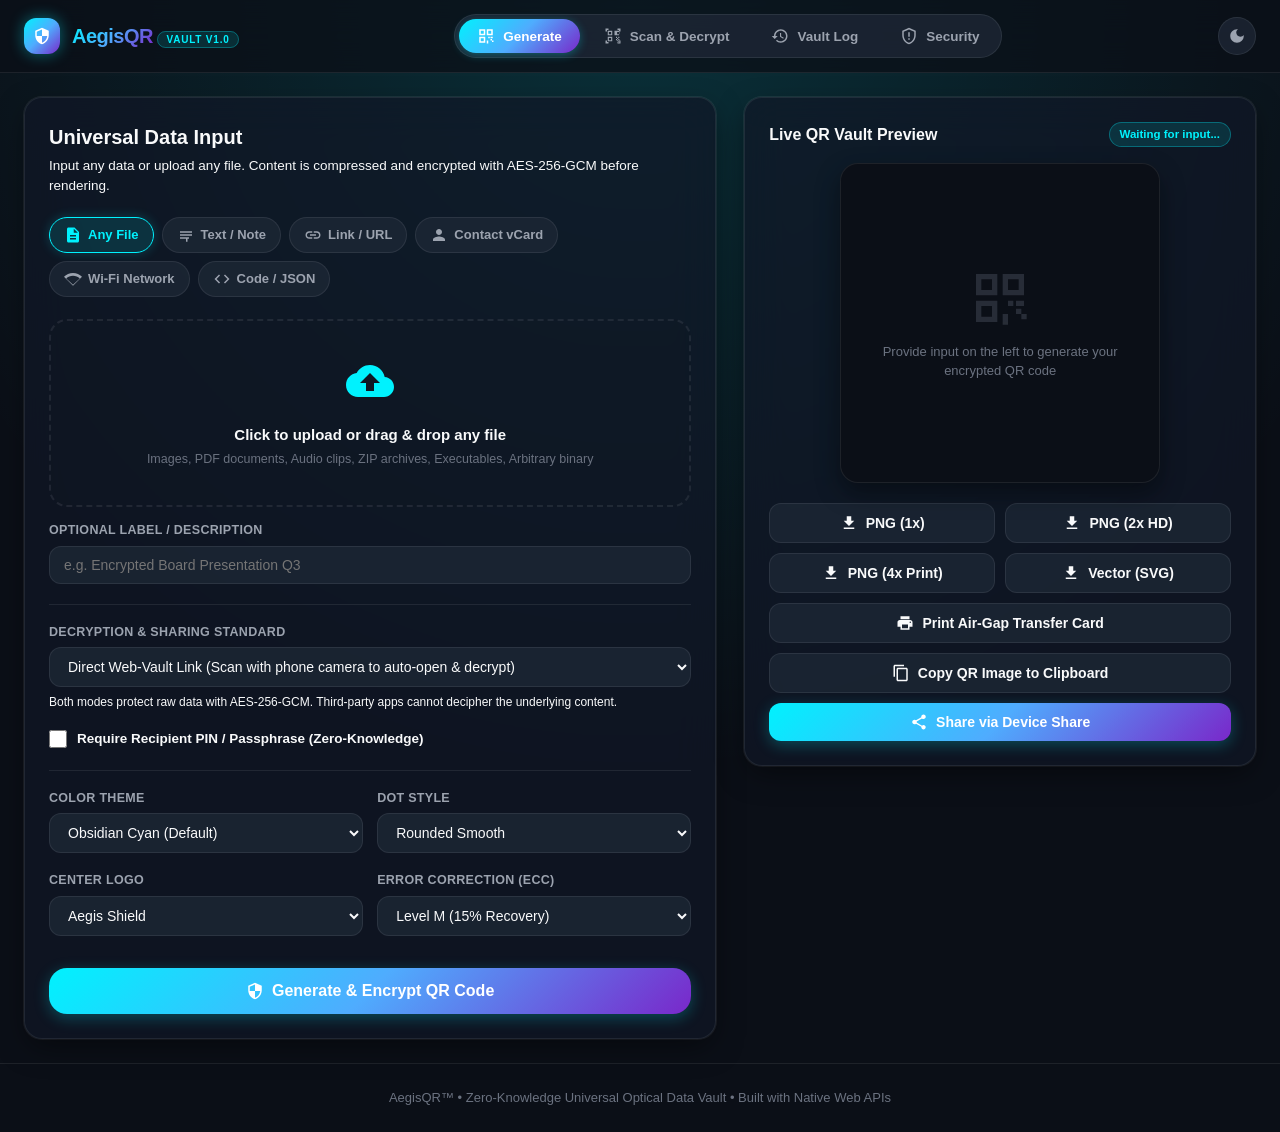
<file: index.html>
<!DOCTYPE html>
<html lang="en" data-theme="dark">
<head>
    <meta charset="UTF-8">
    <meta name="viewport" content="width=device-width, initial-scale=1.0">
    <title>AegisQR — Universal Encrypted QR Vault & Transfer Engine</title>
    <meta name="description" content="Encode, encrypt, transfer, scan, decrypt, and download any data or file via proprietary AES-256-GCM encrypted QR codes.">

    <!-- CSS Design System -->
    <link rel="stylesheet" href="css/main.css">
    <link rel="stylesheet" href="css/components.css">
    <link rel="stylesheet" href="css/responsive.css">

    <!-- Vendor Libraries (Self-Contained Offline) -->
    <script src="vendor/pako.min.js"></script>
    <script src="vendor/easy.qrcode.min.js"></script>
    <script src="vendor/jsqr.min.js"></script>
</head>
<body>

    <!-- Header Navigation -->
    <header class="app-header">
        <div class="header-container">
            <a href="#" class="brand-wrap">
                <div class="brand-icon">
                    <svg class="icon" viewBox="0 0 24 24"><path fill="currentColor" d="M12 1L3 5v6c0 5.55 3.84 10.74 9 12 5.16-1.26 9-6.45 9-12V5l-9-4zm0 10.99h7c-.53 4.12-3.28 7.79-7 8.94V12H5V6.3l7-3.11v8.8z"/></svg>
                </div>
                <div>
                    <span class="brand-title">AegisQR</span>
                    <span class="brand-badge">Vault v1.0</span>
                </div>
            </a>

            <!-- Navigation Tabs -->
            <nav class="nav-tabs" role="tablist">
                <button class="nav-tab-btn active" data-tab="generate" role="tab">
                    <svg class="icon" viewBox="0 0 24 24"><path fill="currentColor" d="M3 3h8v8H3V3zm2 2v4h4V5H5zm8-2h8v8h-8V3zm2 2v4h4V5h-4zM3 13h8v8H3v-8zm2 2v4h4v-4H5zm13-2h3v2h-3v-2zm-5 5h2v2h-2v-2zm2-5h2v2h-2v-2zm3 3h2v2h-2v-2zm2 2h2v2h-2v-2zm-7 2h2v2h-2v-2z"/></svg>
                    <span>Generate</span>
                </button>
                <button class="nav-tab-btn" data-tab="scan" role="tab">
                    <svg class="icon" viewBox="0 0 24 24"><path fill="currentColor" d="M9.5 6.5v3h-3v-3h3M11 5H5v6h6V5zm-1.5 9.5v3h-3v-3h3M11 13H5v6h6v-6zm9.5-6.5v3h-3v-3h3M20 5h-6v6h6V5zm-4 8h1.5v1.5H16V13zm1.5 1.5H19V16h-1.5v-1.5zM16 16h1.5v1.5H16V16zm1.5 1.5H19V19h-1.5v-1.5zM19 13h1.5v1.5H19V13zm0 3h1.5v1.5H19V16zm0 3h1.5v1.5H19V19zM2 2h4v2H4v2H2V2zm20 0v4h-2V4h-2V2h4zM2 22h4v-2H4v-2H2v4zm20 0v-4h-2v2h-2v2h4z"/></svg>
                    <span>Scan & Decrypt</span>
                </button>
                <button class="nav-tab-btn" data-tab="history" role="tab">
                    <svg class="icon" viewBox="0 0 24 24"><path fill="currentColor" d="M13 3c-4.97 0-9 4.03-9 9H1l3.89 3.89.07.14L9 12H6c0-3.87 3.13-7 7-7s7 3.13 7 7-3.13 7-7 7c-1.93 0-3.68-.79-4.94-2.06l-1.42 1.42C8.27 19.99 10.51 21 13 21c4.97 0 9-4.03 9-9s-4.03-9-9-9zm-1 5v5l4.28 2.54.72-1.21-3.5-2.08V8H12z"/></svg>
                    <span>Vault Log</span>
                </button>
                <button class="nav-tab-btn" data-tab="docs" role="tab">
                    <svg class="icon" viewBox="0 0 24 24"><path fill="currentColor" d="M12 1L3 5v6c0 5.55 3.84 10.74 9 12 5.16-1.26 9-6.45 9-12V5l-9-4zm0 2.18l7 3.12v4.7c0 4.67-3.13 8.96-7 10.02-3.87-1.06-7-5.35-7-10.02V6.3l7-3.12zM11 7h2v6h-2V7zm0 8h2v2h-2v-2z"/></svg>
                    <span>Security</span>
                </button>
            </nav>

            <!-- Actions / Theme Switcher -->
            <div class="header-actions">
                <button class="btn-icon-circle" id="btnThemeToggle" title="Toggle Theme" aria-label="Toggle Theme">
                    <svg class="icon" viewBox="0 0 24 24"><path fill="currentColor" d="M12 3c-4.97 0-9 4.03-9 9s4.03 9 9 9 9-4.03 9-9c0-.46-.04-.92-.1-1.36-.98 1.37-2.58 2.26-4.4 2.26-3.03 0-5.5-2.47-5.5-5.5 0-1.82.89-3.42 2.26-4.4-.44-.06-.9-.1-1.36-.1z"/></svg>
                </button>
            </div>
        </div>
    </header>

    <!-- Main Workspace -->
    <main class="app-main">

        <!-- ==========================================
             TAB 1: GENERATE & ENCRYPT
             ========================================== -->
        <section class="tab-panel active" id="tab-generate">
            <div class="studio-layout">

                <!-- Left Column: Input Configuration -->
                <div class="studio-config-card glass-panel">
                    <h2 style="font-size: 20px; font-weight: 800; margin-bottom: 4px;">Universal Data Input</h2>
                    <p class="text-muted" style="font-size: 13.5px; margin-bottom: 20px;">
                        Input any data or upload any file. Content is compressed and encrypted with AES-256-GCM before rendering.
                    </p>

                    <!-- Data Type Selector Pills -->
                    <div class="type-pills-row">
                        <button class="type-pill active" data-type="file">
                            <svg class="icon" viewBox="0 0 24 24"><path fill="currentColor" d="M14 2H6c-1.1 0-2 .9-2 2v16c0 1.1.9 2 2 2h12c1.1 0 2-.9 2-2V8l-6-6zm2 16H8v-2h8v2zm0-4H8v-2h8v2zm-3-5V3.5L18.5 9H13z"/></svg>
                            <span>Any File</span>
                        </button>
                        <button class="type-pill" data-type="text">
                            <svg class="icon" viewBox="0 0 24 24"><path fill="currentColor" d="M14 17H4v-2h10v2zm6-8H4V7h16v2zm0 4H4v-2h16v2zm-4 4h-2v4h-2v-4h-2v-2h6v2z"/></svg>
                            <span>Text / Note</span>
                        </button>
                        <button class="type-pill" data-type="url">
                            <svg class="icon" viewBox="0 0 24 24"><path fill="currentColor" d="M3.9 12c0-1.71 1.39-3.1 3.1-3.1h4V7H7c-2.76 0-5 2.24-5 5s2.24 5 5 5h4v-1.9H7c-1.71 0-3.1-1.39-3.1-3.1zM8 13h8v-2H8v2zm9-6h-4v1.9h4c1.71 0 3.1 1.39 3.1 3.1s-1.39 3.1-3.1 3.1h-4V17h4c2.76 0 5-2.24 5-5s-2.24-5-5-5z"/></svg>
                            <span>Link / URL</span>
                        </button>
                        <button class="type-pill" data-type="vcard">
                            <svg class="icon" viewBox="0 0 24 24"><path fill="currentColor" d="M12 12c2.21 0 4-1.79 4-4s-1.79-4-4-4-4 1.79-4 4 1.79 4 4 4zm0 2c-2.67 0-8 1.34-8 4v2h16v-2c0-2.66-5.33-4-8-4z"/></svg>
                            <span>Contact vCard</span>
                        </button>
                        <button class="type-pill" data-type="wifi">
                            <svg class="icon" viewBox="0 0 24 24"><path fill="currentColor" d="M12 4C7.31 4 3.07 5.9 0 8.98L12 21 24 8.98C20.93 5.9 16.69 4 12 4zm0 3.5c3.5 0 6.69 1.4 9 3.68L12 19.78 3 11.18c2.31-2.28 5.5-3.68 9-3.68z"/></svg>
                            <span>Wi-Fi Network</span>
                        </button>
                        <button class="type-pill" data-type="code">
                            <svg class="icon" viewBox="0 0 24 24"><path fill="currentColor" d="M9.4 16.6L4.8 12l4.6-4.6L8 6l-6 6 6 6 1.4-1.4zm5.2 0l4.6-4.6-4.6-4.6L16 6l6 6-6 6-1.4-1.4z"/></svg>
                            <span>Code / JSON</span>
                        </button>
                    </div>

                    <!-- Dynamic Input Fields Container -->
                    <div id="dataInputFields">

                        <!-- TYPE 1: ANY FILE -->
                        <div class="input-type-group active" id="group-file">
                            <div class="dropzone" id="genFileDropZone" onclick="document.getElementById('genericFileInput').click()">
                                <input type="file" id="genericFileInput" style="display: none;">
                                <svg class="dropzone-icon" viewBox="0 0 24 24"><path fill="currentColor" d="M19.35 10.04C18.67 6.59 15.64 4 12 4 9.11 4 6.6 5.64 5.35 8.04 2.34 8.36 0 10.91 0 14c0 3.31 2.69 6 6 6h13c2.76 0 5-2.24 5-5 0-2.64-2.05-4.78-4.65-4.96zM14 13v4h-4v-4H7l5-5 5 5h-3z"/></svg>
                                <div class="dropzone-title">Click to upload or drag & drop any file</div>
                                <div class="dropzone-sub">Images, PDF documents, Audio clips, ZIP archives, Executables, Arbitrary binary</div>
                            </div>
                            <div class="selected-file-chip" id="selectedFileInfo">
                                <span id="selectedFileName" style="font-weight: 700;">No file selected</span>
                                <span class="badge badge-accent" id="selectedFileSize">0 KB</span>
                            </div>
                        </div>

                        <!-- TYPE 2: TEXT / NOTE -->
                        <div class="input-type-group" id="group-text">
                            <div class="form-group">
                                <label class="form-label">Secure Note / Text Message</label>
                                <textarea class="form-textarea" id="inputTextContent" placeholder="Type or paste private text, markdown, or secrets..."></textarea>
                            </div>
                        </div>

                        <!-- TYPE 3: URL -->
                        <div class="input-type-group" id="group-url">
                            <div class="form-group">
                                <label class="form-label">Destination Web Address</label>
                                <input type="url" class="form-input" id="inputUrlContent" placeholder="https://example.com/vault">
                            </div>
                        </div>

                        <!-- TYPE 4: VCARD CONTACT -->
                        <div class="input-type-group" id="group-vcard">
                            <div class="form-row">
                                <div class="form-group">
                                    <label class="form-label">Full Name</label>
                                    <input type="text" class="form-input" id="vcardName" placeholder="Dr. Jane Doe">
                                </div>
                                <div class="form-group">
                                    <label class="form-label">Phone Number</label>
                                    <input type="tel" class="form-input" id="vcardPhone" placeholder="+1 (555) 019-2834">
                                </div>
                            </div>
                            <div class="form-row">
                                <div class="form-group">
                                    <label class="form-label">Email Address</label>
                                    <input type="email" class="form-input" id="vcardEmail" placeholder="jane@enterprise.org">
                                </div>
                                <div class="form-group">
                                    <label class="form-label">Company / Organization</label>
                                    <input type="text" class="form-input" id="vcardOrg" placeholder="CipherTech Labs">
                                </div>
                            </div>
                        </div>

                        <!-- TYPE 5: WI-FI NETWORK -->
                        <div class="input-type-group" id="group-wifi">
                            <div class="form-row">
                                <div class="form-group">
                                    <label class="form-label">Network Name (SSID)</label>
                                    <input type="text" class="form-input" id="wifiSsid" placeholder="Office_Secure_5G">
                                </div>
                                <div class="form-group">
                                    <label class="form-label">Security Type</label>
                                    <select class="form-select" id="wifiSecurity">
                                        <option value="WPA">WPA / WPA2 / WPA3 (Personal)</option>
                                        <option value="WEP">WEP</option>
                                        <option value="nopass">Open (No Security)</option>
                                    </select>
                                </div>
                            </div>
                            <div class="form-group">
                                <label class="form-label">Network Password</label>
                                <input type="password" class="form-input" id="wifiPass" placeholder="Enter Wi-Fi password">
                            </div>
                        </div>

                        <!-- TYPE 6: CODE / JSON -->
                        <div class="input-type-group" id="group-code">
                            <div class="form-group">
                                <div style="display: flex; justify-content: space-between; align-items: center; margin-bottom: 6px;">
                                    <label class="form-label" style="margin-bottom: 0;">Code Snippet / Structured JSON</label>
                                    <select class="form-select" id="codeLangSelect" style="width: auto; padding: 4px 8px; font-size: 12px;">
                                        <option value="json">JSON</option>
                                        <option value="js">JavaScript</option>
                                        <option value="py">Python</option>
                                        <option value="html">HTML / XML</option>
                                        <option value="sql">SQL</option>
                                        <option value="txt">Plain Text</option>
                                    </select>
                                </div>
                                <textarea class="form-textarea" id="inputCodeContent" placeholder='{"status": "authorized", "token": "secret_123"}' style="font-family: monospace;"></textarea>
                            </div>
                        </div>

                    </div>

                    <!-- Optional Note / Description -->
                    <div class="form-group" style="margin-top: 14px;">
                        <label class="form-label">Optional Label / Description</label>
                        <input type="text" class="form-input" id="inputNote" placeholder="e.g. Encrypted Board Presentation Q3">
                    </div>

                    <!-- Security & Encryption Envelope Controls -->
                    <div class="security-accordion">
                        <div class="form-group">
                            <label class="form-label">Decryption & Sharing Standard</label>
                            <select class="form-select" id="qrFormatMode">
                                <option value="direct-url" selected>Direct Web-Vault Link (Scan with phone camera to auto-open & decrypt)</option>
                                <option value="raw-cipher">Air-Gapped Raw CipherQR (Only decryptable inside AegisQR in-app scanner)</option>
                            </select>
                            <p class="text-muted" style="font-size: 12px; margin-top: 6px;">
                                Both modes protect raw data with AES-256-GCM. Third-party apps cannot decipher the underlying content.
                            </p>
                        </div>

                        <div class="form-group">
                            <label class="checkbox-toggle-wrap">
                                <input type="checkbox" id="chkEnablePassword" class="checkbox-custom">
                                <span style="font-size: 13.5px; font-weight: 600;">Require Recipient PIN / Passphrase (Zero-Knowledge)</span>
                            </label>
                            <div id="passwordInputWrapper" style="display: none; margin-top: 10px;">
                                <input type="password" class="form-input" id="generatorPassword" placeholder="Set a secret password or 6-digit PIN">
                                <p class="text-muted" style="font-size: 12px; margin-top: 4px;">
                                    Even if someone scans this QR code, they cannot decrypt the data without this PIN.
                                </p>
                            </div>
                        </div>
                    </div>

                    <!-- QR Styling Options -->
                    <div class="styling-section">
                        <div class="form-row">
                            <div class="form-group">
                                <label class="form-label">Color Theme</label>
                                <select class="form-select" id="qrThemeSelect">
                                    <option value="obsidian-cyan" selected>Obsidian Cyan (Default)</option>
                                    <option value="neon-violet">Neon Violet</option>
                                    <option value="matrix-emerald">Matrix Emerald</option>
                                    <option value="solar-amber">Solar Amber</option>
                                    <option value="monochrome-dark">Monochrome Slate</option>
                                    <option value="monochrome-light">Monochrome High-Contrast (Max Scannability)</option>
                                </select>
                            </div>
                            <div class="form-group">
                                <label class="form-label">Dot Style</label>
                                <select class="form-select" id="qrDotStyleSelect">
                                    <option value="rounded" selected>Rounded Smooth</option>
                                    <option value="dot">Circular Dots</option>
                                    <option value="rect">Standard Squares</option>
                                </select>
                            </div>
                        </div>

                        <div class="form-row">
                            <div class="form-group">
                                <label class="form-label">Center Logo</label>
                                <select class="form-select" id="qrLogoSelect">
                                    <option value="shield" selected>Aegis Shield</option>
                                    <option value="lock">Security Lock</option>
                                    <option value="key">Cipher Key</option>
                                    <option value="none">No Logo (Maximum Scan Density)</option>
                                </select>
                            </div>
                            <div class="form-group">
                                <label class="form-label">Error Correction (ECC)</label>
                                <select class="form-select" id="qrEccSelect">
                                    <option value="M" selected>Level M (15% Recovery)</option>
                                    <option value="L">Level L (7% Recovery - High Density)</option>
                                    <option value="Q">Level Q (25% Recovery)</option>
                                    <option value="H">Level H (30% Recovery)</option>
                                </select>
                            </div>
                        </div>
                    </div>

                    <button class="btn btn-primary btn-lg" id="btnTriggerGenerate" style="width: 100%; margin-top: 14px;">
                        <svg class="icon" viewBox="0 0 24 24"><path fill="currentColor" d="M12 1L3 5v6c0 5.55 3.84 10.74 9 12 5.16-1.26 9-6.45 9-12V5l-9-4zm0 10.99h7c-.53 4.12-3.28 7.79-7 8.94V12H5V6.3l7-3.11v8.8z"/></svg>
                        Generate & Encrypt QR Code
                    </button>
                </div>

                <!-- Right Column: Live QR Preview & Export Studio -->
                <div class="studio-preview-card glass-panel">
                    <div class="preview-title-bar">
                        <h3 style="font-size: 16px; font-weight: 700;">Live QR Vault Preview</h3>
                        <span class="badge badge-accent" id="payloadStatsBadge">Waiting for input...</span>
                    </div>

                    <!-- QR Viewport -->
                    <div class="qr-viewport-frame" id="qrFrame">
                        <div class="qr-code-box" id="qrCodeContainer"></div>
                        <div class="qr-empty-placeholder" id="qrEmptyState">
                            <svg style="width: 64px; height: 64px; opacity: 0.3;" viewBox="0 0 24 24"><path fill="currentColor" d="M3 3h8v8H3V3zm2 2v4h4V5H5zm8-2h8v8h-8V3zm2 2v4h4V5h-4zM3 13h8v8H3v-8zm2 2v4h4v-4H5zm13-2h3v2h-3v-2zm-5 5h2v2h-2v-2zm2-5h2v2h-2v-2zm3 3h2v2h-2v-2zm2 2h2v2h-2v-2zm-7 2h2v2h-2v-2z"/></svg>
                            <p>Provide input on the left to generate your encrypted QR code</p>
                        </div>
                    </div>

                    <!-- Animated Stream Controller (Visible for multi-part large data) -->
                    <div class="stream-hud" id="animatedStreamControls">
                        <div class="stream-hud-header">
                            <span>Air-Gap Stream Sequencer</span>
                            <span class="badge badge-warning" id="streamFrameIndicator">Frame 1 of 1</span>
                        </div>
                        <div class="stream-progress-track">
                            <div class="stream-progress-bar" id="streamProgressFill"></div>
                        </div>
                        <div class="stream-buttons-row">
                            <button class="btn btn-sm btn-secondary" id="btnStreamPrev">Prev</button>
                            <button class="btn btn-sm btn-primary" id="btnStreamPlay">
                                <svg class="icon" viewBox="0 0 24 24"><path fill="currentColor" d="M6 19h4V5H6v14zm8-14v14h4V5h-4z"/></svg>
                                Pause
                            </button>
                            <button class="btn btn-sm btn-secondary" id="btnStreamNext">Next</button>
                            <div class="fps-control-wrap">
                                <span id="streamFpsLabel">4 FPS</span>
                                <input type="range" id="streamFpsSlider" min="2" max="10" value="4" style="width: 70px;">
                            </div>
                        </div>
                    </div>

                    <!-- Export Actions Grid -->
                    <div class="export-grid">
                        <button class="btn btn-secondary" id="btnExportPng1x" title="Download Standard PNG (320px)">
                            <svg class="icon" viewBox="0 0 24 24"><path fill="currentColor" d="M19 9h-4V3H9v6H5l7 7 7-7zM5 18v2h14v-2H5z"/></svg>
                            PNG (1x)
                        </button>
                        <button class="btn btn-secondary" id="btnExportPng2x" title="Download High-Res 2x PNG (640px)">
                            <svg class="icon" viewBox="0 0 24 24"><path fill="currentColor" d="M19 9h-4V3H9v6H5l7 7 7-7zM5 18v2h14v-2H5z"/></svg>
                            PNG (2x HD)
                        </button>
                        <button class="btn btn-secondary" id="btnExportPng4x" title="Download Ultra-DPI 4x Print Ready (1280px)">
                            <svg class="icon" viewBox="0 0 24 24"><path fill="currentColor" d="M19 9h-4V3H9v6H5l7 7 7-7zM5 18v2h14v-2H5z"/></svg>
                            PNG (4x Print)
                        </button>
                        <button class="btn btn-secondary" id="btnExportSvg" title="Download Vector SVG">
                            <svg class="icon" viewBox="0 0 24 24"><path fill="currentColor" d="M19 9h-4V3H9v6H5l7 7 7-7zM5 18v2h14v-2H5z"/></svg>
                            Vector (SVG)
                        </button>
                        <button class="btn btn-secondary btn-full" id="btnExportPrint">
                            <svg class="icon" viewBox="0 0 24 24"><path fill="currentColor" d="M19 8H5c-1.66 0-3 1.34-3 3v6h4v4h12v-4h4v-6c0-1.66-1.34-3-3-3zm-3 11H8v-5h8v5zm3-7c-.55 0-1-.45-1-1s.45-1 1-1 1 .45 1 1-.45 1-1 1zm-1-9H6v4h12V3z"/></svg>
                            Print Air-Gap Transfer Card
                        </button>
                        <button class="btn btn-secondary btn-full" id="btnCopyQrImage">
                            <svg class="icon" viewBox="0 0 24 24"><path fill="currentColor" d="M16 1H4c-1.1 0-2 .9-2 2v14h2V3h12V1zm3 4H8c-1.1 0-2 .9-2 2v14c0 1.1.9 2 2 2h11c1.1 0 2-.9 2-2V7c0-1.1-.9-2-2-2zm0 16H8V7h11v14z"/></svg>
                            Copy QR Image to Clipboard
                        </button>
                        <button class="btn btn-primary btn-full" id="btnShareNative">
                            <svg class="icon" viewBox="0 0 24 24"><path fill="currentColor" d="M18 16.08c-.76 0-1.44.3-1.96.77L8.91 12.7c.05-.23.09-.46.09-.7s-.04-.47-.09-.7l7.05-4.11c.54.5 1.25.81 2.04.81 1.66 0 3-1.34 3-3s-1.34-3-3-3-3 1.34-3 3c0 .24.04.47.09.7L8.04 9.81C7.5 9.31 6.79 9 6 9c-1.66 0-3 1.34-3 3s1.34 3 3 3c.79 0 1.5-.31 2.04-.81l7.12 4.16c-.05.21-.08.43-.08.65 0 1.61 1.31 2.92 2.92 2.92 1.61 0 2.92-1.31 2.92-2.92s-1.31-2.92-2.92-2.92z"/></svg>
                            Share via Device Share
                        </button>
                    </div>
                </div>

            </div>
        </section>

        <!-- ==========================================
             TAB 2: SCAN & DECRYPT
             ========================================== -->
        <section class="tab-panel" id="tab-scan">
            <div class="scanner-container">

                <!-- Camera Viewport Card -->
                <div class="camera-card glass-panel">
                    <h2 style="font-size: 20px; font-weight: 800; margin-bottom: 4px;">Live Scanner & Decryptor</h2>
                    <p class="text-muted" style="font-size: 13.5px;">
                        Point your camera at any AegisQR code to authenticate, decrypt, preview, and download its contents.
                    </p>

                    <!-- Camera Box -->
                    <div class="camera-viewport-frame" id="scannerViewport">
                        <video id="scannerVideo" class="scanner-video" muted playsinline></video>
                        <canvas id="scannerOverlay" class="scanner-overlay"></canvas>
                        
                        <!-- Futuristic Target Reticle -->
                        <div class="scan-reticle">
                            <div class="scan-laser-line"></div>
                        </div>

                        <!-- Idle State -->
                        <div class="qr-empty-placeholder" id="scannerIdleState" style="position: absolute;">
                            <svg style="width: 56px; height: 56px; color: var(--accent-cyan);" viewBox="0 0 24 24"><path fill="currentColor" d="M4 4h3V2H4c-1.1 0-2 .9-2 2v3h2V4zm0 14H2v3c0 1.1.9 2 2 2h3v-2H4v-3zm16 3h-3v2h3c1.1 0 2-.9 2-2v-3h-2v3zm0-18h-3v2h3v3h2V4c0-1.1-.9-2-2-2zM12 7c-2.76 0-5 2.24-5 5s2.24 5 5 5 5-2.24 5-5-2.24-5-5-5zm0 8c-1.66 0-3-1.34-3-3s1.34-3 3-3 3 1.34 3 3-1.34 3-3 3z"/></svg>
                            <p style="margin-top: 10px;">Camera is standby. Click below to launch.</p>
                            <button class="btn btn-primary" id="btnStartCamera" style="margin-top: 8px;">
                                <svg class="icon" viewBox="0 0 24 24"><path fill="currentColor" d="M12 15c1.66 0 3-1.34 3-3s-1.34-3-3-3-3 1.34-3 3 1.34 3 3 3zm0-10c-5.52 0-10 4.48-10 10s4.48 10 10 10 10-4.48 10-10-4.48-10-10-10z"/></svg>
                                Launch Live Camera
                            </button>
                        </div>
                    </div>

                    <!-- Active Camera Controls -->
                    <div class="camera-actions-bar" id="scannerActiveState" style="display: none;">
                        <button class="btn btn-secondary" id="btnSwitchCamera">
                            <svg class="icon" viewBox="0 0 24 24"><path fill="currentColor" d="M9 12c0 1.66 1.34 3 3 3s3-1.34 3-3-1.34-3-3-3-3 1.34-3 3zm11-6h-3.17L15 4H9L7.17 6H4c-1.1 0-2 .9-2 2v12c0 1.1.9 2 2 2h16c1.1 0 2-.9 2-2V8c0-1.1-.9-2-2-2zm-5 11.5V14H9v3.5L4.5 13 9 8.5V12h6V8.5l4.5 4.5-4.5 4.5z"/></svg>
                            Switch Camera
                        </button>
                        <button class="btn btn-secondary" id="btnToggleTorch" style="display: none;">
                            <svg class="icon" viewBox="0 0 24 24"><path fill="currentColor" d="M7 2v11h3v9l7-12h-4l4-8z"/></svg>
                            Flashlight
                        </button>
                        <button class="btn btn-danger" id="btnStopCamera">
                            <svg class="icon" viewBox="0 0 24 24"><path fill="currentColor" d="M6 6h12v12H6z"/></svg>
                            Stop Camera
                        </button>
                    </div>

                    <!-- Multi-Frame Stream Reception HUD -->
                    <div class="scanner-stream-hud" id="scannerStreamHud">
                        <div style="display: flex; justify-content: space-between; font-size: 13px; font-weight: 700; margin-bottom: 6px;">
                            <span id="scannerStreamText">Receiving Multi-Part Stream...</span>
                            <span class="badge badge-accent">Sequential</span>
                        </div>
                        <div class="stream-progress-track">
                            <div class="stream-progress-bar" id="scannerStreamFill"></div>
                        </div>
                    </div>

                    <!-- Alternate: Image File & Clipboard Scanner -->
                    <div style="margin-top: 24px; padding-top: 18px; border-top: 1px solid var(--border-subtle);">
                        <div class="dropzone" id="scanDropZone" onclick="document.getElementById('scanFileInput').click()">
                            <input type="file" id="scanFileInput" accept="image/*" style="display: none;">
                            <svg class="dropzone-icon" viewBox="0 0 24 24"><path fill="currentColor" d="M19 3H5c-1.1 0-2 .9-2 2v14c0 1.1.9 2 2 2h14c1.1 0 2-.9 2-2V5c0-1.1-.9-2-2-2zm0 16H5V5h14v14zm-5.04-6.71l-2.75 3.54-1.96-2.36L6.5 17h11l-3.54-4.71z"/></svg>
                            <div class="dropzone-title">Upload QR Image or Paste from Clipboard (Ctrl+V)</div>
                            <div class="dropzone-sub">Drop any screenshot or photo containing an AegisQR code</div>
                        </div>
                    </div>
                </div>

                <!-- Decrypted Data Output Section -->
                <div id="scanResultOutput" style="display: none;"></div>

                <div class="glass-panel" id="scanEmptyResult" style="padding: 32px; text-align: center; color: var(--text-muted);">
                    <svg style="width: 48px; height: 48px; opacity: 0.3; margin-bottom: 8px;" viewBox="0 0 24 24"><path fill="currentColor" d="M18 8h-1V6c0-2.76-2.24-5-5-5S7 3.24 7 6v2H6c-1.1 0-2 .9-2 2v10c0 1.1.9 2 2 2h12c1.1 0 2-.9 2-2V10c0-1.1-.9-2-2-2zm-6 9c-1.1 0-2-.9-2-2s.9-2 2-2 2 .9 2 2-.9 2-2 2zm3.1-9H8.9V6c0-1.71 1.39-3.1 3.1-3.1 1.71 0 3.1 1.39 3.1 3.1v2z"/></svg>
                    <p>Decrypted contents, interactive media previews, and download links will appear here after scanning.</p>
                </div>

            </div>
        </section>

        <!-- ==========================================
             TAB 3: VAULT LOG & HISTORY
             ========================================== -->
        <section class="tab-panel" id="tab-history">
            <div style="max-width: 780px; margin: 0 auto;">
                <div class="glass-panel" style="padding: 24px;">
                    <div style="display: flex; justify-content: space-between; align-items: center; margin-bottom: 20px;">
                        <div>
                            <h2 style="font-size: 20px; font-weight: 800;">Local Vault Log</h2>
                            <p class="text-muted" style="font-size: 13.5px;">Recently generated and decrypted transfers stored privately on this device.</p>
                        </div>
                    </div>
                    <div id="historyListContainer" style="display: flex; flex-direction: column; gap: 12px;"></div>
                    <div id="historyEmptyState" style="text-align: center; padding: 40px; color: var(--text-muted);">
                        <p>No past transfers logged yet. Generate or scan a QR code to start building your vault history.</p>
                    </div>
                </div>
            </div>
        </section>

        <!-- ==========================================
             TAB 4: SECURITY & ARCHITECTURE DOCS
             ========================================== -->
        <section class="tab-panel" id="tab-docs">
            <div style="max-width: 860px; margin: 0 auto; display: flex; flex-direction: column; gap: 20px;">
                <div class="glass-panel" style="padding: 28px;">
                    <h2 style="font-size: 22px; font-weight: 800; margin-bottom: 12px; background: var(--gradient-brand); -webkit-background-clip: text; -webkit-text-fill-color: transparent;">
                        AegisQR Cryptographic Security Standard
                    </h2>
                    <p style="color: var(--text-secondary); line-height: 1.7; margin-bottom: 20px;">
                        AegisQR is engineered to enable zero-trust, air-gapped data transfers between devices without using the internet, servers, or intermediaries. Every payload is secured using modern authenticated encryption before being converted into optical barcode frames.
                    </p>

                    <div style="display: grid; grid-template-columns: repeat(auto-fit, minmax(240px, 1fr)); gap: 16px; margin-bottom: 24px;">
                        <div style="background: var(--bg-surface-elevated); padding: 18px; border-radius: var(--radius-md); border: 1px solid var(--border-subtle);">
                            <h4 style="color: var(--accent-cyan); margin-bottom: 6px;">AES-256-GCM</h4>
                            <p style="font-size: 13px; color: var(--text-muted);">
                                Industry-standard Galois/Counter Mode authenticated encryption executed natively via the browser's Web Cryptography API. Ensures both confidentiality and cryptographic integrity.
                            </p>
                        </div>
                        <div style="background: var(--bg-surface-elevated); padding: 18px; border-radius: var(--radius-md); border: 1px solid var(--border-subtle);">
                            <h4 style="color: var(--accent-violet); margin-bottom: 6px;">Proprietary AQR1 Envelope</h4>
                            <p style="font-size: 13px; color: var(--text-muted);">
                                Packaged with application-specific derivation seeds and cryptographic random 16-byte salts. Standard scanners cannot decipher or interpret the encrypted ciphertext.
                            </p>
                        </div>
                        <div style="background: var(--bg-surface-elevated); padding: 18px; border-radius: var(--radius-md); border: 1px solid var(--border-subtle);">
                            <h4 style="color: var(--accent-emerald); margin-bottom: 6px;">DEFLATE Compression</h4>
                            <p style="font-size: 13px; color: var(--text-muted);">
                                Pre-compresses text, JSON, contacts, and files by 50–80% prior to encryption, packing maximum data density into standard optical QR limits.
                            </p>
                        </div>
                    </div>

                    <h3 style="font-size: 17px; font-weight: 700; margin-bottom: 8px;">Air-Gapped Multi-Frame Stream Protocol</h3>
                    <p style="color: var(--text-secondary); font-size: 14px; line-height: 1.7;">
                        For large files or data exceeding single-frame density (1.2KB+), AegisQR employs the <strong>Air-Gap Stream Sequencer</strong> (modeled after cryptocurrency hardware wallet standards). The payload is split into synchronized frames cycled at 4–10 FPS. The receiver's camera tracks each frame with live progress HUD and automatically stitches and decrypts the file the moment all frames are received.
                    </p>
                </div>
            </div>
        </section>

    </main>

    <!-- Footer -->
    <footer class="app-footer">
        <p>AegisQR™ • Zero-Knowledge Universal Optical Data Vault • Built with Native Web APIs</p>
    </footer>

    <!-- Password Prompt Modal -->
    <div class="modal-backdrop" id="passwordPromptModal" style="display: none;">
        <div class="modal-dialog glass-panel">
            <div class="modal-header">
                <div class="brand-icon" style="width: 32px; height: 32px;">
                    <svg class="icon" viewBox="0 0 24 24"><path fill="currentColor" d="M18 8h-1V6c0-2.76-2.24-5-5-5S7 3.24 7 6v2H6c-1.1 0-2 .9-2 2v10c0 1.1.9 2 2 2h12c1.1 0 2-.9 2-2V10c0-1.1-.9-2-2-2zm-6 9c-1.1 0-2-.9-2-2s.9-2 2-2 2 .9 2 2-.9 2-2 2zm3.1-9H8.9V6c0-1.71 1.39-3.1 3.1-3.1 1.71 0 3.1 1.39 3.1 3.1v2z"/></svg>
                </div>
                <h3 class="modal-title">PIN / Passphrase Required</h3>
            </div>
            <p style="font-size: 13.5px; color: var(--text-secondary); margin-bottom: 16px;">
                This QR code is protected with zero-knowledge password encryption. Please enter the secret passphrase to unlock the contents.
            </p>
            <div class="form-group">
                <input type="password" class="form-input" id="promptPasswordInput" placeholder="Enter PIN or Passphrase">
                <p id="promptPasswordError" style="display: none; color: #EF4444; font-size: 12px; margin-top: 6px;">
                    Incorrect password or integrity check failed. Please re-enter.
                </p>
            </div>
            <div class="modal-footer">
                <button class="btn btn-secondary" id="btnCancelPasswordPrompt">Cancel</button>
                <button class="btn btn-primary" id="btnSubmitPasswordPrompt">Unlock & Decrypt</button>
            </div>
        </div>
    </div>

    <!-- Toast Notification Container -->
    <div class="toast-container" id="toastContainer"></div>

    <!-- Application Modules -->
    <script src="js/crypto/compressor.js"></script>
    <script src="js/crypto/cipher.js"></script>
    <script src="js/qr/animated-stream.js"></script>
    <script src="js/qr/generator.js"></script>
    <script src="js/qr/exporter.js"></script>
    <script src="js/scanner/feedback.js"></script>
    <script src="js/scanner/chunk-collector.js"></script>
    <script src="js/scanner/camera-scanner.js"></script>
    <script src="js/scanner/file-scanner.js"></script>
    <script src="js/viewers/data-viewer.js"></script>
    <script src="js/app.js"></script>
</body>
</html>
</file>
<file: css/main.css>
/**
 * AegisQR - Design System & Core Styles
 * Cyber-Minimalist Dark Aesthetic with Alpine Light Support
 */

:root {
    /* Color Palette - Obsidian Dark (Default) */
    --bg-base: #0B0F17;
    --bg-surface: rgba(17, 24, 39, 0.7);
    --bg-surface-elevated: rgba(31, 41, 55, 0.75);
    --bg-surface-hover: rgba(55, 65, 81, 0.6);
    --border-subtle: rgba(255, 255, 255, 0.08);
    --border-accent: rgba(0, 242, 254, 0.3);
    
    --text-primary: #F9FAFB;
    --text-secondary: #9CA3AF;
    --text-muted: #6B7280;
    
    --accent-cyan: #00F2FE;
    --accent-blue: #4FACFE;
    --accent-violet: #7928CA;
    --accent-emerald: #00FF88;
    --accent-amber: #F59E0B;
    --accent-rose: #EF4444;

    --gradient-brand: linear-gradient(135deg, #00F2FE 0%, #4FACFE 50%, #7928CA 100%);
    --gradient-glow: radial-gradient(circle at 50% 0%, rgba(0, 242, 254, 0.15) 0%, transparent 70%);
    --shadow-glass: 0 10px 30px -5px rgba(0, 0, 0, 0.5), 0 0 0 1px var(--border-subtle);
    --shadow-glow: 0 0 25px rgba(0, 242, 254, 0.25);

    --radius-sm: 8px;
    --radius-md: 12px;
    --radius-lg: 18px;
    --radius-xl: 24px;
    --radius-full: 9999px;

    --transition-fast: 150ms ease;
    --transition-normal: 250ms cubic-bezier(0.4, 0, 0.2, 1);
    --transition-smooth: 400ms cubic-bezier(0.16, 1, 0.3, 1);
}

[data-theme="light"] {
    --bg-base: #F8FAFC;
    --bg-surface: rgba(255, 255, 255, 0.85);
    --bg-surface-elevated: rgba(241, 245, 249, 0.9);
    --bg-surface-hover: rgba(226, 232, 240, 0.8);
    --border-subtle: rgba(0, 0, 0, 0.08);
    --border-accent: rgba(0, 114, 255, 0.3);

    --text-primary: #0F172A;
    --text-secondary: #475569;
    --text-muted: #94A3B8;

    --accent-cyan: #0284C7;
    --accent-blue: #2563EB;
    --accent-violet: #6D28D9;
    --accent-emerald: #059669;

    --gradient-brand: linear-gradient(135deg, #0284C7 0%, #2563EB 50%, #6D28D9 100%);
    --gradient-glow: radial-gradient(circle at 50% 0%, rgba(37, 99, 235, 0.08) 0%, transparent 70%);
    --shadow-glass: 0 10px 30px -5px rgba(0, 0, 0, 0.07), 0 0 0 1px var(--border-subtle);
    --shadow-glow: 0 0 25px rgba(37, 99, 235, 0.15);
}

/* Base Reset & Typography */
* {
    box-sizing: border-box;
    margin: 0;
    padding: 0;
}

body {
    font-family: -apple-system, BlinkMacSystemFont, "Segoe UI", Roboto, "Helvetica Neue", Arial, sans-serif;
    background-color: var(--bg-base);
    background-image: var(--gradient-glow);
    background-attachment: fixed;
    color: var(--text-primary);
    line-height: 1.5;
    min-height: 100vh;
    display: flex;
    flex-direction: column;
    overflow-x: hidden;
    -webkit-font-smoothing: antialiased;
}

/* Glass Panels */
.glass-panel {
    background: var(--bg-surface);
    backdrop-filter: blur(20px);
    -webkit-backdrop-filter: blur(20px);
    border: 1px solid var(--border-subtle);
    border-radius: var(--radius-lg);
    box-shadow: var(--shadow-glass);
    transition: border-color var(--transition-normal), box-shadow var(--transition-normal);
}

.glass-panel:hover {
    border-color: rgba(255, 255, 255, 0.14);
}

[data-theme="light"] .glass-panel:hover {
    border-color: rgba(0, 0, 0, 0.14);
}

/* Navigation Header */
.app-header {
    position: sticky;
    top: 0;
    z-index: 100;
    backdrop-filter: blur(20px);
    -webkit-backdrop-filter: blur(20px);
    background: rgba(11, 15, 23, 0.75);
    border-bottom: 1px solid var(--border-subtle);
}

[data-theme="light"] .app-header {
    background: rgba(248, 250, 252, 0.85);
}

.header-container {
    max-width: 1280px;
    margin: 0 auto;
    padding: 14px 24px;
    display: flex;
    align-items: center;
    justify-content: space-between;
}

.brand-wrap {
    display: flex;
    align-items: center;
    gap: 12px;
    text-decoration: none;
    color: inherit;
}

.brand-icon {
    width: 36px;
    height: 36px;
    border-radius: var(--radius-md);
    background: var(--gradient-brand);
    display: flex;
    align-items: center;
    justify-content: center;
    color: #fff;
    box-shadow: 0 0 15px rgba(0, 242, 254, 0.4);
}

.brand-title {
    font-size: 20px;
    font-weight: 800;
    letter-spacing: -0.5px;
    background: var(--gradient-brand);
    -webkit-background-clip: text;
    -webkit-text-fill-color: transparent;
}

.brand-badge {
    font-size: 10px;
    font-weight: 700;
    letter-spacing: 0.8px;
    text-transform: uppercase;
    padding: 2px 8px;
    border-radius: var(--radius-full);
    background: rgba(0, 242, 254, 0.12);
    color: var(--accent-cyan);
    border: 1px solid rgba(0, 242, 254, 0.3);
}

.nav-tabs {
    display: flex;
    align-items: center;
    gap: 6px;
    background: var(--bg-surface-elevated);
    padding: 4px;
    border-radius: var(--radius-full);
    border: 1px solid var(--border-subtle);
}

.nav-tab-btn {
    border: none;
    background: transparent;
    color: var(--text-secondary);
    padding: 8px 18px;
    border-radius: var(--radius-full);
    font-size: 13.5px;
    font-weight: 600;
    cursor: pointer;
    display: flex;
    align-items: center;
    gap: 8px;
    transition: all var(--transition-fast);
}

.nav-tab-btn:hover {
    color: var(--text-primary);
}

.nav-tab-btn.active {
    background: var(--gradient-brand);
    color: #FFFFFF;
    box-shadow: 0 2px 10px rgba(0, 242, 254, 0.3);
}

.header-actions {
    display: flex;
    align-items: center;
    gap: 12px;
}

.btn-icon-circle {
    width: 38px;
    height: 38px;
    border-radius: 50%;
    border: 1px solid var(--border-subtle);
    background: var(--bg-surface-elevated);
    color: var(--text-secondary);
    display: flex;
    align-items: center;
    justify-content: center;
    cursor: pointer;
    transition: all var(--transition-fast);
}

.btn-icon-circle:hover {
    color: var(--text-primary);
    border-color: var(--border-accent);
}

/* Main Layout */
.app-main {
    flex: 1;
    max-width: 1280px;
    width: 100%;
    margin: 0 auto;
    padding: 24px;
}

.tab-panel {
    display: none;
    animation: fadeIn var(--transition-smooth);
}

.tab-panel.active {
    display: block;
}

@keyframes fadeIn {
    from { opacity: 0; transform: translateY(8px); }
    to { opacity: 1; transform: translateY(0); }
}

/* Buttons */
.btn {
    display: inline-flex;
    align-items: center;
    justify-content: center;
    gap: 8px;
    padding: 10px 18px;
    font-size: 14px;
    font-weight: 600;
    border-radius: var(--radius-md);
    cursor: pointer;
    border: none;
    transition: all var(--transition-normal);
    text-decoration: none;
    white-space: nowrap;
}

.btn-primary {
    background: var(--gradient-brand);
    color: #FFFFFF;
    box-shadow: 0 4px 15px rgba(0, 242, 254, 0.25);
}

.btn-primary:hover {
    transform: translateY(-1px);
    box-shadow: 0 6px 20px rgba(0, 242, 254, 0.35);
}

.btn-secondary {
    background: var(--bg-surface-elevated);
    color: var(--text-primary);
    border: 1px solid var(--border-subtle);
}

.btn-secondary:hover {
    background: var(--bg-surface-hover);
    border-color: var(--border-accent);
}

.btn-ghost {
    background: transparent;
    color: var(--text-secondary);
}

.btn-ghost:hover {
    color: var(--text-primary);
    background: var(--bg-surface-hover);
}

.btn-danger {
    background: rgba(239, 68, 68, 0.15);
    color: #EF4444;
    border: 1px solid rgba(239, 68, 68, 0.3);
}

.btn-danger:hover {
    background: #EF4444;
    color: #FFFFFF;
}

.btn-sm {
    padding: 6px 12px;
    font-size: 12.5px;
    border-radius: var(--radius-sm);
}

.btn-lg {
    padding: 14px 26px;
    font-size: 16px;
    border-radius: var(--radius-lg);
}

/* Badges */
.badge {
    display: inline-flex;
    align-items: center;
    gap: 6px;
    font-size: 11.5px;
    font-weight: 700;
    padding: 3px 10px;
    border-radius: var(--radius-full);
}

.badge-success {
    background: rgba(0, 255, 136, 0.12);
    color: var(--accent-emerald);
    border: 1px solid rgba(0, 255, 136, 0.3);
}

.badge-accent {
    background: rgba(0, 242, 254, 0.12);
    color: var(--accent-cyan);
    border: 1px solid rgba(0, 242, 254, 0.3);
}

.badge-warning {
    background: rgba(245, 158, 11, 0.12);
    color: var(--accent-amber);
    border: 1px solid rgba(245, 158, 11, 0.3);
}

.badge-neutral {
    background: var(--bg-surface-elevated);
    color: var(--text-secondary);
    border: 1px solid var(--border-subtle);
}

.badge-dim {
    background: transparent;
    color: var(--text-muted);
}

/* Icons */
.icon {
    width: 18px;
    height: 18px;
    display: inline-block;
    vertical-align: middle;
    flex-shrink: 0;
}

/* Footer */
.app-footer {
    border-top: 1px solid var(--border-subtle);
    padding: 24px;
    text-align: center;
    color: var(--text-muted);
    font-size: 13px;
    margin-top: auto;
}

.app-footer a {
    color: var(--accent-cyan);
    text-decoration: none;
}
</file>
<file: css/components.css>
/**
 * AegisQR - Components Stylesheet
 * Generator Studio, Scanner Reticle, Data Viewers, Modals, Toasts
 */

/* ==========================================
   GENERATOR STUDIO LAYOUT
   ========================================== */
.studio-layout {
    display: grid;
    grid-template-columns: 1.15fr 0.85fr;
    gap: 28px;
    align-items: start;
}

.studio-config-card {
    padding: 24px;
}

.studio-preview-card {
    padding: 24px;
    position: sticky;
    top: 86px;
    display: flex;
    flex-direction: column;
    align-items: center;
}

/* Data Type Selector Pills */
.type-pills-row {
    display: flex;
    flex-wrap: wrap;
    gap: 8px;
    margin-bottom: 22px;
}

.type-pill {
    background: var(--bg-surface-elevated);
    border: 1px solid var(--border-subtle);
    color: var(--text-secondary);
    padding: 8px 14px;
    border-radius: var(--radius-full);
    font-size: 13px;
    font-weight: 600;
    cursor: pointer;
    display: flex;
    align-items: center;
    gap: 6px;
    transition: all var(--transition-fast);
}

.type-pill:hover {
    color: var(--text-primary);
    border-color: rgba(255, 255, 255, 0.18);
}

.type-pill.active {
    background: rgba(0, 242, 254, 0.12);
    color: var(--accent-cyan);
    border-color: var(--accent-cyan);
    box-shadow: 0 0 12px rgba(0, 242, 254, 0.2);
}

/* Input Type Groups */
.input-type-group {
    display: none;
    animation: fadeIn var(--transition-fast);
}

.input-type-group.active {
    display: block;
}

/* Forms & Fields */
.form-group {
    margin-bottom: 18px;
}

.form-label {
    display: block;
    font-size: 12.5px;
    font-weight: 600;
    color: var(--text-secondary);
    margin-bottom: 6px;
    letter-spacing: 0.3px;
    text-transform: uppercase;
}

.form-input, .form-textarea, .form-select {
    width: 100%;
    background: var(--bg-surface-elevated);
    border: 1px solid var(--border-subtle);
    border-radius: var(--radius-md);
    padding: 10px 14px;
    color: var(--text-primary);
    font-size: 14px;
    font-family: inherit;
    transition: all var(--transition-fast);
    outline: none;
}

.form-input:focus, .form-textarea:focus, .form-select:focus {
    border-color: var(--accent-cyan);
    box-shadow: 0 0 0 3px rgba(0, 242, 254, 0.15);
}

.form-textarea {
    resize: vertical;
    min-height: 110px;
}

.form-row {
    display: grid;
    grid-template-columns: 1fr 1fr;
    gap: 14px;
}

/* Dropzone */
.dropzone {
    border: 2px dashed var(--border-subtle);
    border-radius: var(--radius-lg);
    padding: 36px 20px;
    text-align: center;
    background: rgba(17, 24, 39, 0.3);
    cursor: pointer;
    transition: all var(--transition-normal);
    position: relative;
}

[data-theme="light"] .dropzone {
    background: rgba(241, 245, 249, 0.5);
}

.dropzone:hover, .dropzone.dragover {
    border-color: var(--accent-cyan);
    background: rgba(0, 242, 254, 0.04);
}

.dropzone-icon {
    width: 48px;
    height: 48px;
    margin: 0 auto 12px auto;
    color: var(--accent-cyan);
}

.dropzone-title {
    font-size: 15px;
    font-weight: 600;
    margin-bottom: 4px;
}

.dropzone-sub {
    font-size: 12.5px;
    color: var(--text-muted);
}

.selected-file-chip {
    display: none;
    margin-top: 14px;
    padding: 8px 14px;
    background: rgba(0, 242, 254, 0.1);
    border: 1px solid rgba(0, 242, 254, 0.25);
    border-radius: var(--radius-md);
    align-items: center;
    justify-content: space-between;
    font-size: 13px;
}

/* Security Collapsible / Passphrase */
.security-accordion {
    margin-top: 20px;
    padding-top: 18px;
    border-top: 1px solid var(--border-subtle);
}

.checkbox-toggle-wrap {
    display: flex;
    align-items: center;
    gap: 10px;
    cursor: pointer;
    user-select: none;
}

.checkbox-custom {
    width: 18px;
    height: 18px;
    border-radius: 4px;
    accent-color: var(--accent-cyan);
    cursor: pointer;
}

/* Advanced Styling Controls */
.styling-section {
    margin-top: 20px;
    padding-top: 18px;
    border-top: 1px solid var(--border-subtle);
}

/* ==========================================
   QR PREVIEW & EXPORT STUDIO
   ========================================== */
.preview-title-bar {
    width: 100%;
    display: flex;
    align-items: center;
    justify-content: space-between;
    margin-bottom: 16px;
}

.qr-viewport-frame {
    width: 320px;
    height: 320px;
    background: #0B0F17;
    border-radius: var(--radius-lg);
    border: 1px solid var(--border-subtle);
    display: flex;
    align-items: center;
    justify-content: center;
    position: relative;
    box-shadow: 0 10px 25px rgba(0, 0, 0, 0.4);
    overflow: hidden;
}

[data-theme="light"] .qr-viewport-frame {
    background: #FFFFFF;
}

.qr-code-box {
    display: flex;
    align-items: center;
    justify-content: center;
}

.qr-code-box canvas, .qr-code-box img {
    border-radius: 6px;
    display: block;
}

.qr-empty-placeholder {
    display: flex;
    flex-direction: column;
    align-items: center;
    gap: 12px;
    color: var(--text-muted);
    font-size: 13px;
    text-align: center;
    padding: 20px;
}

/* Animated Stream Controller HUD */
.stream-hud {
    display: none;
    width: 100%;
    margin-top: 16px;
    background: var(--bg-surface-elevated);
    border: 1px solid var(--border-subtle);
    border-radius: var(--radius-md);
    padding: 12px 16px;
}

.stream-hud-header {
    display: flex;
    align-items: center;
    justify-content: space-between;
    margin-bottom: 8px;
    font-size: 12.5px;
    font-weight: 600;
}

.stream-progress-track {
    width: 100%;
    height: 5px;
    background: rgba(255, 255, 255, 0.1);
    border-radius: var(--radius-full);
    overflow: hidden;
    margin-bottom: 12px;
}

.stream-progress-bar {
    height: 100%;
    width: 0%;
    background: var(--gradient-brand);
    transition: width 150ms linear;
}

.stream-buttons-row {
    display: flex;
    align-items: center;
    justify-content: space-between;
    gap: 8px;
}

.fps-control-wrap {
    display: flex;
    align-items: center;
    gap: 8px;
    font-size: 11.5px;
    color: var(--text-muted);
}

/* Export Buttons Grid */
.export-grid {
    width: 100%;
    margin-top: 20px;
    display: grid;
    grid-template-columns: repeat(2, 1fr);
    gap: 10px;
}

.export-grid .btn-full {
    grid-column: span 2;
}

/* ==========================================
   SCANNER VIEWPORT & CAMERA
   ========================================== */
.scanner-container {
    max-width: 780px;
    margin: 0 auto;
}

.camera-card {
    padding: 24px;
    text-align: center;
    margin-bottom: 24px;
}

.camera-viewport-frame {
    width: 100%;
    max-width: 520px;
    height: 380px;
    background: #000;
    border-radius: var(--radius-xl);
    margin: 16px auto;
    position: relative;
    overflow: hidden;
    border: 1px solid var(--border-subtle);
    display: flex;
    align-items: center;
    justify-content: center;
}

.scanner-video {
    width: 100%;
    height: 100%;
    object-fit: cover;
}

.scanner-overlay {
    position: absolute;
    top: 0;
    left: 0;
    width: 100%;
    height: 100%;
    pointer-events: none;
}

/* Futuristic Scan Reticle */
.scan-reticle {
    position: absolute;
    width: 240px;
    height: 240px;
    border: 2px dashed rgba(0, 242, 254, 0.4);
    border-radius: 16px;
    pointer-events: none;
    box-shadow: 0 0 20px rgba(0, 242, 254, 0.2);
}

.scan-laser-line {
    position: absolute;
    top: 0;
    left: 0;
    right: 0;
    height: 2px;
    background: #00F2FE;
    box-shadow: 0 0 10px #00F2FE, 0 0 20px #00F2FE;
    animation: scanLaser 2.2s ease-in-out infinite alternate;
}

@keyframes scanLaser {
    0% { transform: translateY(10px); opacity: 0.6; }
    50% { opacity: 1; }
    100% { transform: translateY(230px); opacity: 0.6; }
}

.camera-actions-bar {
    display: flex;
    align-items: center;
    justify-content: center;
    gap: 12px;
    margin-top: 14px;
}

/* Scanner Stream Reception Progress HUD */
.scanner-stream-hud {
    display: none;
    max-width: 520px;
    margin: 10px auto;
    background: rgba(0, 242, 254, 0.1);
    border: 1px solid var(--accent-cyan);
    border-radius: var(--radius-md);
    padding: 12px;
}

/* ==========================================
   DATA VIEWER CARDS
   ========================================== */
.data-view-card {
    padding: 24px;
    margin-top: 24px;
    animation: fadeIn var(--transition-smooth);
}

.data-view-header {
    margin-bottom: 20px;
    padding-bottom: 16px;
    border-bottom: 1px solid var(--border-subtle);
}

.data-badge-group {
    display: flex;
    flex-wrap: wrap;
    align-items: center;
    gap: 8px;
    margin-bottom: 8px;
}

.data-note-text {
    font-size: 13.5px;
    color: var(--text-secondary);
}

.view-actions {
    display: flex;
    flex-wrap: wrap;
    gap: 12px;
    margin-top: 20px;
    padding-top: 16px;
    border-top: 1px solid var(--border-subtle);
}

/* Images */
.image-preview-box {
    text-align: center;
    background: rgba(0, 0, 0, 0.2);
    border-radius: var(--radius-md);
    padding: 16px;
    overflow: hidden;
}

.preview-image {
    max-width: 100%;
    max-height: 440px;
    border-radius: var(--radius-sm);
    object-fit: contain;
    box-shadow: 0 4px 20px rgba(0, 0, 0, 0.3);
}

/* Contact Card */
.contact-card {
    display: flex;
    align-items: center;
    gap: 18px;
    background: var(--bg-surface-elevated);
    padding: 20px;
    border-radius: var(--radius-md);
}

.contact-avatar {
    width: 54px;
    height: 54px;
    border-radius: 50%;
    background: var(--gradient-brand);
    display: flex;
    align-items: center;
    justify-content: center;
    color: #fff;
}

.contact-info h3 {
    font-size: 18px;
    margin-bottom: 4px;
}

.contact-link {
    color: var(--accent-cyan);
    text-decoration: none;
    font-size: 14px;
}

/* Wi-Fi Card */
.wifi-card {
    background: var(--bg-surface-elevated);
    padding: 20px;
    border-radius: var(--radius-md);
}

.wifi-header {
    display: flex;
    align-items: center;
    gap: 14px;
    margin-bottom: 16px;
}

.wifi-icon {
    width: 32px;
    height: 32px;
    color: var(--accent-cyan);
}

.wifi-pass-row {
    display: flex;
    align-items: center;
    gap: 12px;
}

.pass-field-wrap {
    display: flex;
    align-items: center;
    gap: 8px;
    flex: 1;
}

.pass-input {
    background: var(--bg-base);
    border: 1px solid var(--border-subtle);
    border-radius: var(--radius-sm);
    padding: 8px 12px;
    color: var(--text-primary);
    font-family: monospace;
    font-size: 14px;
    flex: 1;
}

/* Code Viewer */
.code-viewer-container {
    background: #0B0F17;
    border: 1px solid var(--border-subtle);
    border-radius: var(--radius-md);
    overflow: hidden;
}

.code-viewer-toolbar {
    background: rgba(255, 255, 255, 0.04);
    padding: 8px 14px;
    display: flex;
    align-items: center;
    justify-content: space-between;
    font-size: 12px;
    color: var(--text-muted);
    border-bottom: 1px solid var(--border-subtle);
}

.code-block {
    padding: 16px;
    font-family: 'SFMono-Regular', Consolas, 'Liberation Mono', Menlo, Courier, monospace;
    font-size: 13px;
    line-height: 1.6;
    overflow-x: auto;
    color: #E2E8F0;
}

/* Text Viewer */
.text-viewer-box {
    background: var(--bg-surface-elevated);
    border-radius: var(--radius-md);
    padding: 18px;
}

.text-viewer-meta {
    font-size: 12px;
    color: var(--text-muted);
    margin-bottom: 10px;
    border-bottom: 1px solid var(--border-subtle);
    padding-bottom: 6px;
}

.text-content-display {
    white-space: pre-wrap;
    word-break: break-word;
    font-size: 14.5px;
    line-height: 1.6;
}

/* Generic File Card */
.generic-file-card {
    display: flex;
    align-items: center;
    gap: 18px;
    background: var(--bg-surface-elevated);
    padding: 24px;
    border-radius: var(--radius-md);
}

.file-icon-large {
    width: 60px;
    height: 60px;
    border-radius: var(--radius-md);
    background: rgba(0, 242, 254, 0.12);
    display: flex;
    align-items: center;
    justify-content: center;
    color: var(--accent-cyan);
}

.file-icon-large svg {
    width: 36px;
    height: 36px;
}

.file-name {
    font-size: 17px;
    font-weight: 700;
    margin-bottom: 4px;
    word-break: break-all;
}

.file-meta {
    font-size: 13px;
    color: var(--text-muted);
}

/* URL Card */
.url-preview-chip {
    display: flex;
    align-items: center;
    gap: 10px;
    padding: 14px 18px;
    background: var(--bg-surface-elevated);
    border-radius: var(--radius-md);
    word-break: break-all;
    font-size: 14px;
    color: var(--accent-cyan);
}

/* ==========================================
   MODALS
   ========================================== */
.modal-backdrop {
    position: fixed;
    top: 0;
    left: 0;
    right: 0;
    bottom: 0;
    background: rgba(0, 0, 0, 0.7);
    backdrop-filter: blur(8px);
    -webkit-backdrop-filter: blur(8px);
    z-index: 200;
    display: flex;
    align-items: center;
    justify-content: center;
    padding: 20px;
}

.modal-dialog {
    width: 100%;
    max-width: 440px;
    padding: 28px;
}

.modal-header {
    display: flex;
    align-items: center;
    gap: 12px;
    margin-bottom: 14px;
}

.modal-title {
    font-size: 18px;
    font-weight: 700;
}

.modal-footer {
    display: flex;
    justify-content: flex-end;
    gap: 10px;
    margin-top: 20px;
}

/* ==========================================
   TOAST NOTIFICATIONS
   ========================================== */
.toast-container {
    position: fixed;
    bottom: 24px;
    right: 24px;
    z-index: 300;
    display: flex;
    flex-direction: column;
    gap: 10px;
    pointer-events: none;
}

.toast {
    pointer-events: auto;
    background: #111827;
    color: #F9FAFB;
    border: 1px solid var(--border-subtle);
    padding: 12px 18px;
    border-radius: var(--radius-md);
    font-size: 13.5px;
    box-shadow: 0 10px 25px rgba(0, 0, 0, 0.4);
    display: flex;
    align-items: center;
    gap: 8px;
    transition: opacity 300ms ease, transform 300ms ease;
}

.toast-success {
    border-color: rgba(0, 255, 136, 0.4);
    box-shadow: 0 0 15px rgba(0, 255, 136, 0.2);
}

.toast-error {
    border-color: rgba(239, 68, 68, 0.4);
    box-shadow: 0 0 15px rgba(239, 68, 68, 0.2);
}

.toast-warning {
    border-color: rgba(245, 158, 11, 0.4);
}

.toast-info {
    border-color: rgba(0, 242, 254, 0.4);
}

.toast.fade-out {
    opacity: 0;
    transform: translateY(10px);
}
</file>
<file: css/responsive.css>
/**
 * AegisQR - Responsive & Print Stylesheet
 */

@media (max-width: 960px) {
    .studio-layout {
        grid-template-columns: 1fr;
    }

    .studio-preview-card {
        position: static;
        order: -1; /* Show QR preview on top when on tablet */
        margin-bottom: 20px;
    }

    .form-row {
        grid-template-columns: 1fr;
    }
}

@media (max-width: 640px) {
    .app-main {
        padding: 14px;
    }

    .header-container {
        padding: 10px 14px;
    }

    .brand-title {
        font-size: 17px;
    }

    .brand-badge {
        display: none;
    }

    .nav-tab-btn {
        padding: 6px 12px;
        font-size: 12.5px;
    }

    .nav-tab-btn span {
        display: none; /* Icon only on extra small screens */
    }

    .qr-viewport-frame {
        width: 280px;
        height: 280px;
    }

    .camera-viewport-frame {
        height: 300px;
    }

    .scan-reticle {
        width: 200px;
        height: 200px;
    }

    .export-grid {
        grid-template-columns: 1fr;
    }

    .export-grid .btn-full {
        grid-column: span 1;
    }

    .toast-container {
        left: 14px;
        right: 14px;
        bottom: 14px;
    }
}

/* Print Optimization */
@media print {
    body {
        background: #FFFFFF !important;
        color: #000000 !important;
    }

    .app-header, .app-footer, .nav-tabs, .header-actions, .toast-container {
        display: none !important;
    }

    .glass-panel {
        border: none !important;
        box-shadow: none !important;
        background: transparent !important;
    }
}
</file>
